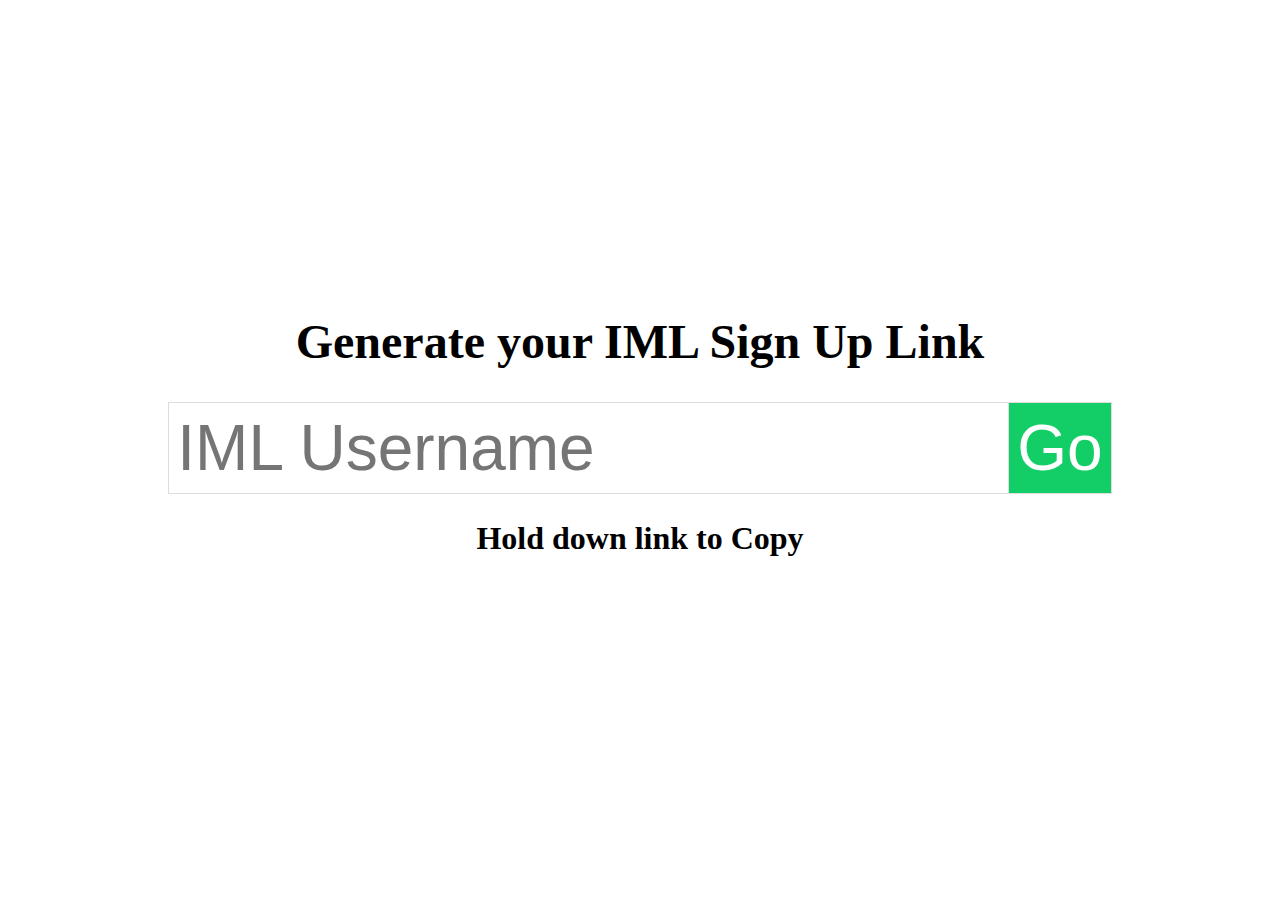
<file: index.html>
<!DOCTYPE html>
<html>
  <head>
    <meta charset="utf-8">
    <title>Url Linker</title>
    <link rel="stylesheet" href="style.css">
  </head>
  <body>

    <div>
      <h1>Generate your IML Sign Up Link</h1>
    </div>
    <div>
    <form class="form">
      <input class="input" type="text" placeholder="IML Username">
      <input class="btn" type="submit" value="Go">
    </form>
    </div>

    <div>
      <h2>Hold down link to Copy</h2>
    </div>
    <a class="link"></a>
    <script>
    (function() {
      var form = document.querySelector('.form');
      var input = document.querySelector('.input');
      var link = document.querySelector('.link');

      input.addEventListener('input', () => {
        if (input.value) {
          link.textContent = `https://www.myimarketslive.co/${input.value}/customer.html`;
          link.href = `https://www.myimarketslive.co/${input.value}/customer.html`;
        } else {
          link.textContent = '';
        }
      });

      form.addEventListener('submit', function(e) {
        e.preventDefault();
        window.location = `https://www.myimarketslive.co/${input.value}/customer.html`;
      });
    })();
    </script>

  </body>
</html>
</file>
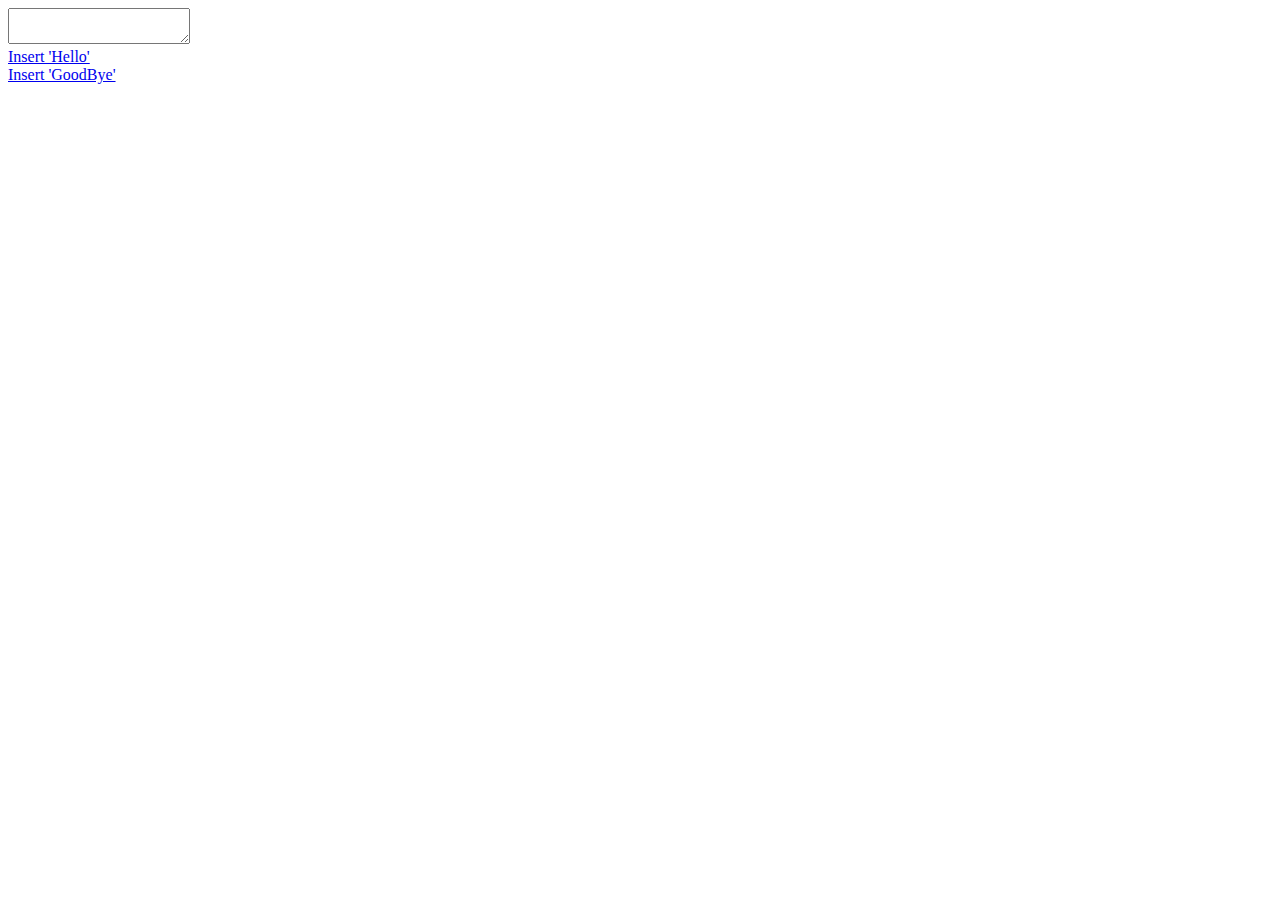
<file: generate.html>
<!doctype html>
<html lang="en">
<head>

</head>

<body>

  <script type="text/javascript">
  function insertText(val,e){
  document.getElementById(e).innerHTML+=val;
  }
  </script>


  <textarea id="textIns"></textarea><br />
  <a href="javascript:insertText('Hello ','textIns');" onClick="void(0)">Insert 'Hello'</a><br /><a href="javascript:insertText('GoodBye ','textIns');" onClick="void(0)">Insert 'GoodBye'</a>

</body>
</html>
</file>
<file: style.css>
body {
  margin: 0;
  max-height: 100vh;
  min-height: 100vh;
  max-width: 100vw;
  min-width: 100vw;
  display: flex;
  flex-direction: column;
  align-items: center;
  justify-content: center;
}

.form {
  display: flex;
}

.input {
  padding: 0.5rem;
  font-size: 4rem;
  border: 1px solid #DDD;
  outline: none;
}

.btn {
  outline: none;
  padding: 0.5rem;
  font-size: 4rem;
  margin: 0;
  border: 1px solid #DDD;
  border-left: 0;
  background: #13CE66;
  color: white;
  cursor: pointer;
}

.btn:hover, .btn:focus {
  background: #0F9F4F;
}

.link {
  padding: 0.5rem;
  font-size: 3rem;
  min-height: 18px;
  color: #1FB6FF;
}

h1 {
  font-size: 3rem;
}

h2 {
  font-size: 2rem;
}
</file>
